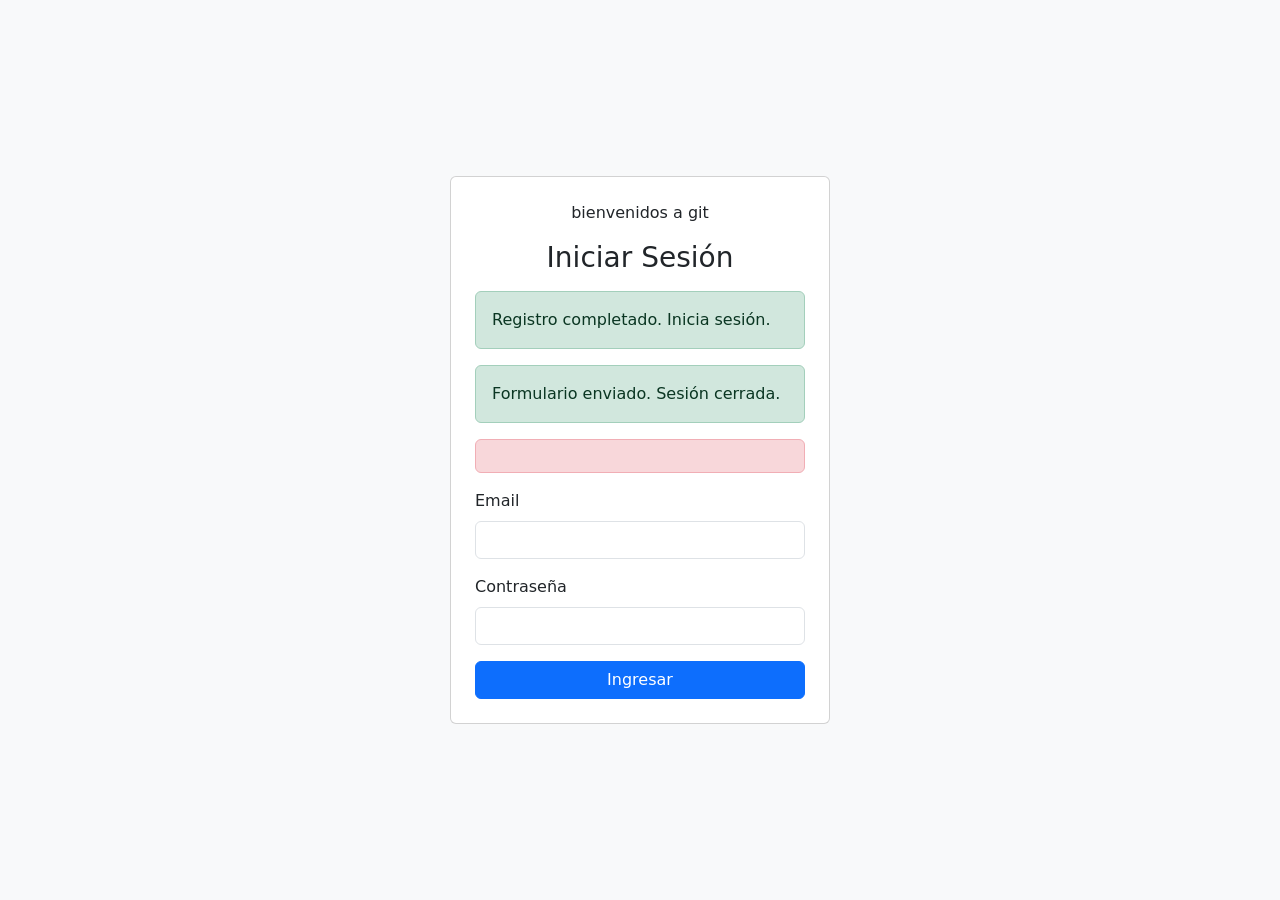
<file: semana 1/index.html>
<!DOCTYPE html>
<html lang="es" xmlns:th="http://www.thymeleaf.org">
<head>
  <meta charset="utf-8"/>
  <title>Login - WineCheck</title>
  <link href="https://cdn.jsdelivr.net/npm/bootstrap@5.3.3/dist/css/bootstrap.min.css" rel="stylesheet"/>
</head>
<body class="bg-light">
<div class="container d-flex justify-content-center align-items-center" style="min-height:100vh;">
  <div class="card p-4" style="width: 380px;">
    <p class="text-center mb-3">bienvenidos a git</p>
    <img >
    <h3 class="text-center mb-3">Iniciar Sesión</h3>

    <div th:if="${param.success}" class="alert alert-success">Registro completado. Inicia sesión.</div>
    <div th:if="${param.submitted}" class="alert alert-success">Formulario enviado. Sesión cerrada.</div>
    <div th:if="${error}" class="alert alert-danger" th:text="${error}"></div>

    <form th:action="@{/login}" method="post">
      <div class="mb-3">
        <label class="form-label">Email</label>
        <input name="email" type="email" class="form-control" required/>
      </div>
      <div class="mb-3">
        <label class="form-label">Contraseña</label>
        <input name="password" type="password" class="form-control" required/>
      </div>
      <button class="btn btn-primary w-100" type="submit">Ingresar</button>
    </form>
  </div>
</div>
</body>
</html>
</file>
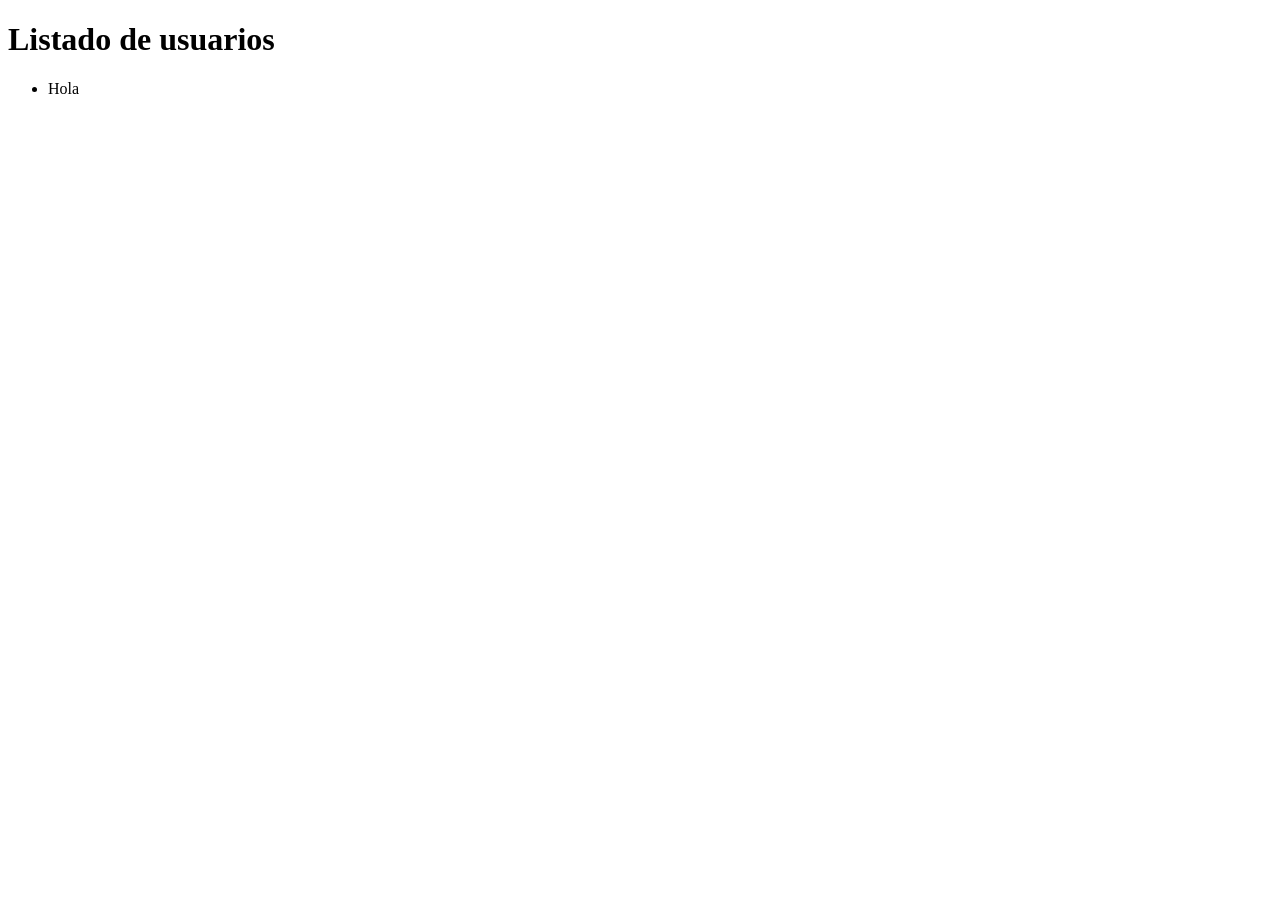
<file: semana2/usuario.html>
<!DOCTYPE html>
<html lang="en">
<head>
    <meta charset="UTF-8">
    <meta name="viewport" content="width=device-width, initial-scale=1.0">
    <title>Document</title>
</head>
<body>
    <h1>Listado de usuarios</h1>
    <ul>
        <li>Hola</li>
    </ul>
</body>
</html>
</file>
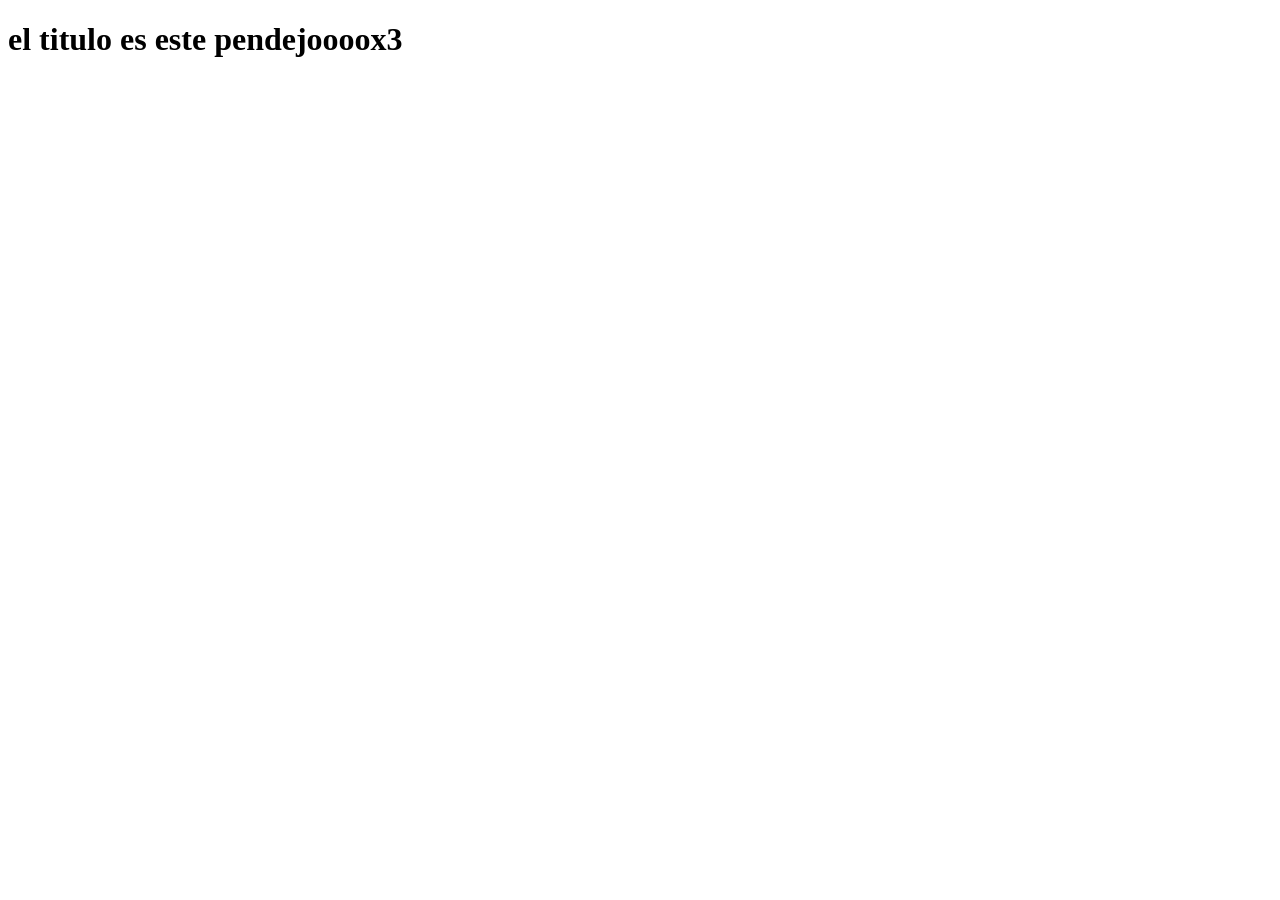
<file: semana3/header.html>
<!DOCTYPE html>
<html lang="en">
<head>
    <meta charset="UTF-8">
    <meta name="viewport" content="width=device-width, initial-scale=1.0">
    <title>Document</title>
</head>

<body>
    <h1>el titulo es este pendejoooox3</h1>
</body>
</html>
</file>
